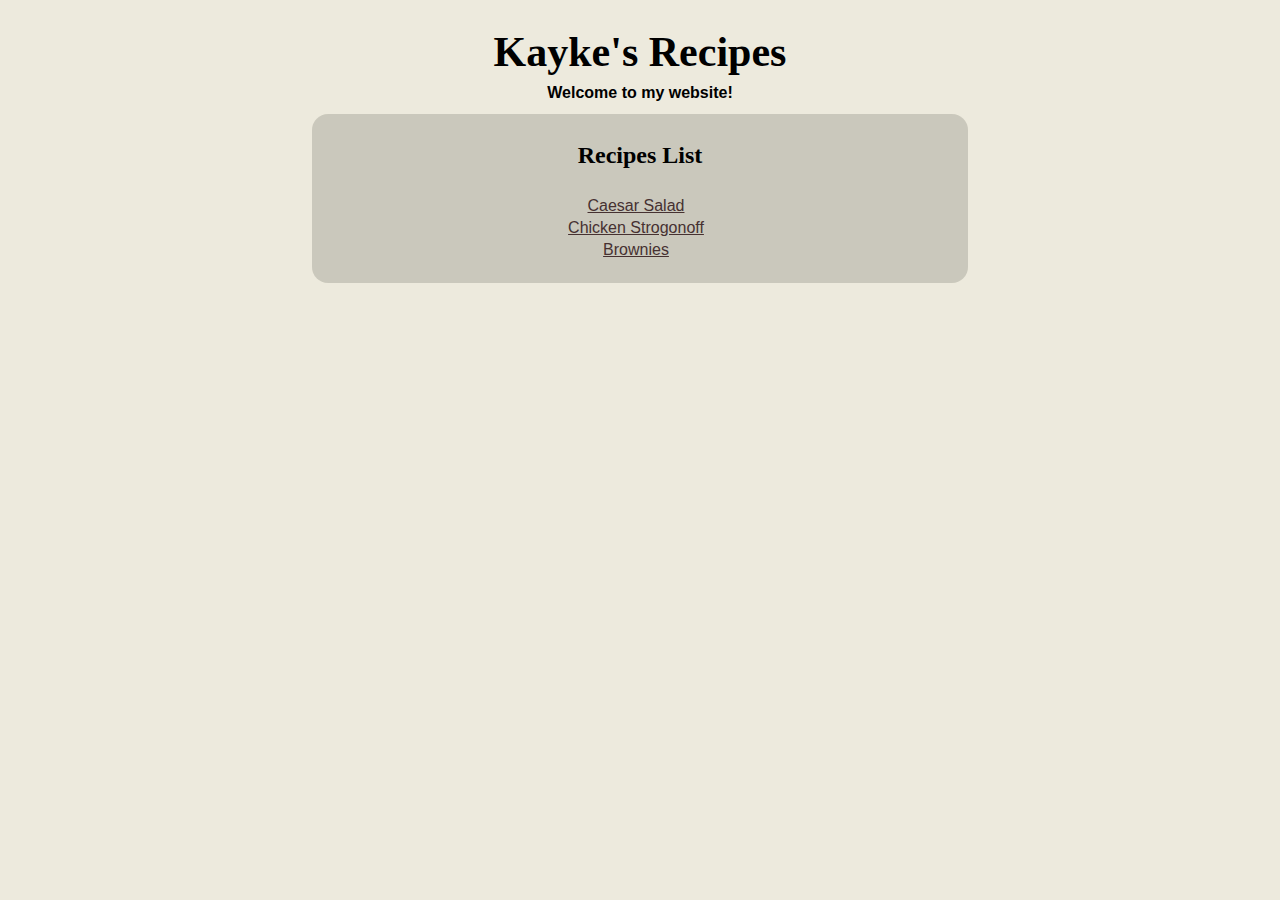
<file: index.html>
<!DOCTYPE html>
<html lang="en">
    <head>
        <meta charset="UTF-8">
        <meta name="viewport" content="width=device-width, initial-scale=1">
        <link rel="stylesheet" href="styles.css">
        <title>Kayke's Recipes</title>
    </head>

    <body>
        <h1 id="mainpagetitle">Kayke's Recipes</h1>
        <p class="para description" id="mainpagedescription">Welcome to my website!</p>
        <div id="mainpagelist">
            <h2>Recipes List</h2>
            <ul class="dotless-list mainpagelist2">
             <li class="mainpagelistcontent"><a href="./recipes/caesar_salad.html">Caesar Salad</a></li>
             <li class="mainpagelistcontent"><a href="./recipes/strogonoff.html">Chicken Strogonoff</a></li>
             <li class="mainpagelistcontent"><a href="./recipes/brownies.html">Brownies</a></li>
            </ul>
        </div>

    </body>
</html>
</file>
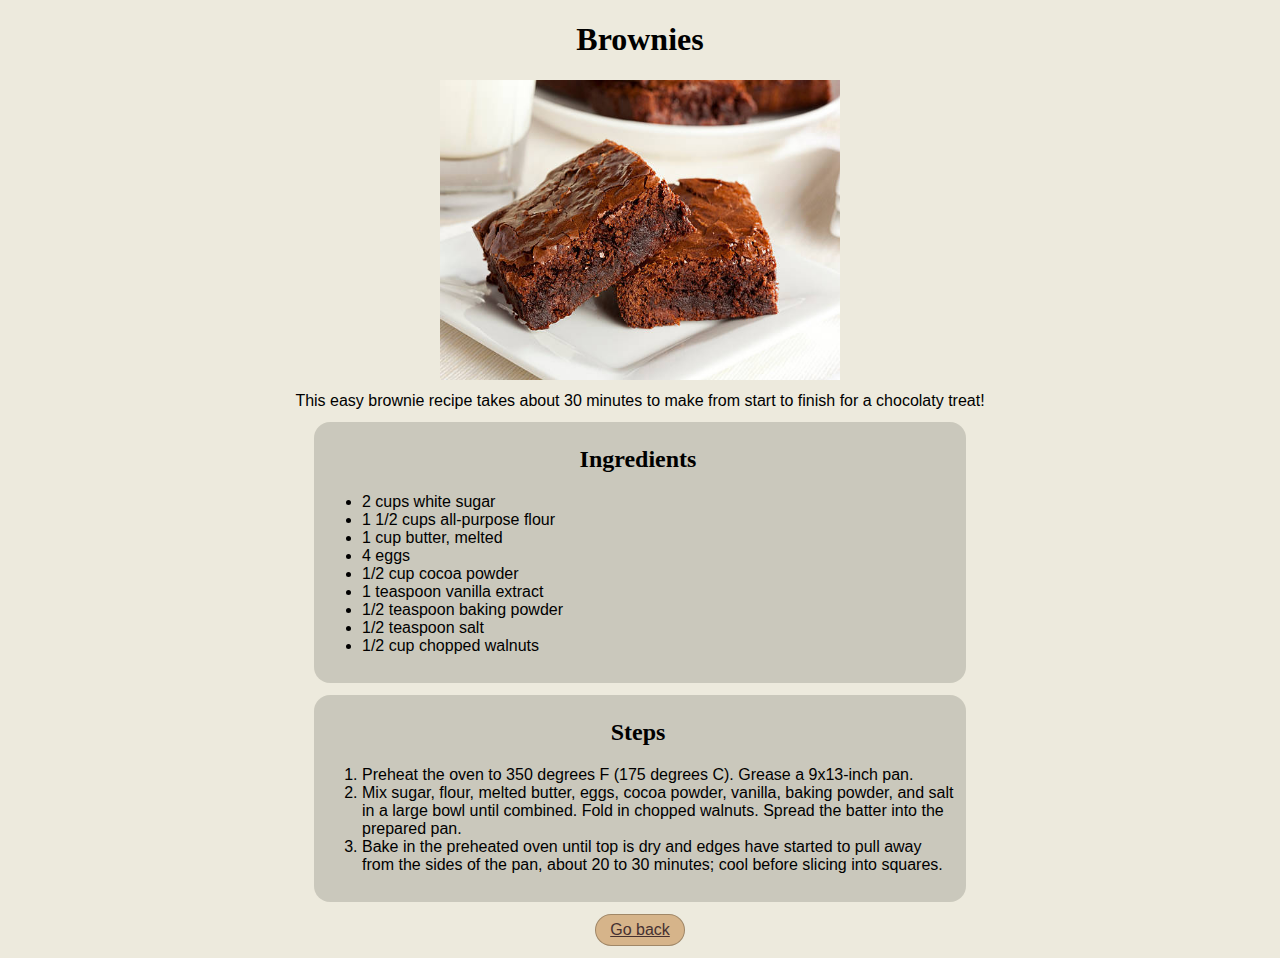
<file: recipes/brownies.html>
<!DOCTYPE html>
<html lang="en">
    <head>
        <meta charset="UTF-8">
        <meta name="viewport" content="width=device-width, initial-scale=1">
        <link rel="stylesheet" href="../styles.css">
        <title>Brownies Recipe</title>
    </head>

    <body>
        <h1>Brownies</h1>
        <img src="../images/brownies.jpg" alt="A picture of two brownies in a plate." class="recipeimage">
        <p class="para description">This easy brownie recipe takes about 30 minutes to make from start to finish for a chocolaty treat!</p>
        <div class="ingredientslist">
        <h2>Ingredients</h2>
        <ul>
            <li>2 cups white sugar</li>
            <li>1 1/2 cups all-purpose flour</li>
            <li>1 cup butter, melted</li>
            <li>4 eggs</li>
            <li>1/2 cup cocoa powder</li>
            <li>1 teaspoon vanilla extract</li>
            <li>1/2 teaspoon baking powder</li>
            <li>1/2 teaspoon salt</li>
            <li>1/2 cup chopped walnuts</li>
         </ul>
        </div>
        <div class="stepslist">
        <h2>Steps</h2>
        <ol>
            <li>Preheat the oven to 350 degrees F (175 degrees C). Grease a 9x13-inch pan.</li>
            <li>Mix sugar, flour, melted butter, eggs, cocoa powder, vanilla, baking powder, and salt in a large bowl until combined. Fold in chopped walnuts. Spread the batter into the prepared pan.</li>
            <li>Bake in the preheated oven until top is dry and edges have started to pull away from the sides of the pan, about 20 to 30 minutes; cool before slicing into squares.</li>
        </ol>
        </div>
        <a href="../index.html" class="goback">Go back</a>
    </body>
</html>
</file>
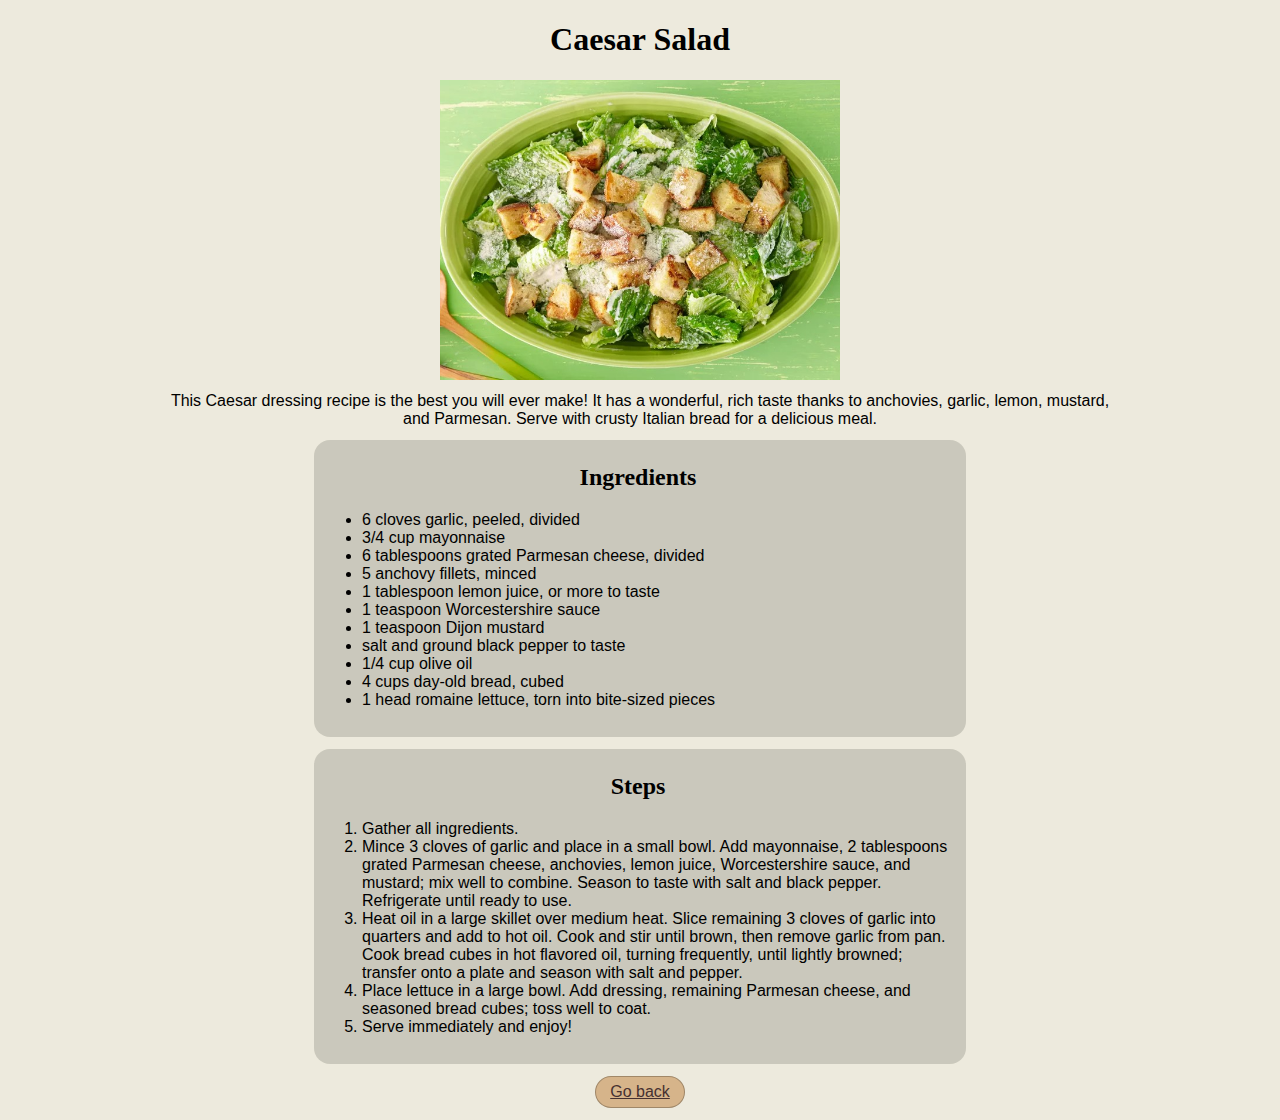
<file: recipes/caesar_salad.html>
<!DOCTYPE html>
<html lang="en">
    <head>
        <meta charset="UTF-8">
        <meta name="viewport" content="width=device-width, initial-scale=1">
        <link rel="stylesheet" href="../styles.css">
        <title>Caesar Salad Recipe</title>
    </head>
    <body>
        <h1 id="recipe-title">Caesar Salad</h1>
        <img src="../images/caesar-salad.jpg" alt="A caesar salad on a green container and green table." class="recipeimage">
        <p class="para description">This Caesar dressing recipe is the best you will ever make! It has a wonderful, rich taste thanks to anchovies, garlic, lemon, mustard, and Parmesan. Serve with crusty Italian bread for a delicious meal.</p>
        <div class="ingredientslist">
        <h2>Ingredients</h2>
        <ul>
            <li>6 cloves garlic, peeled, divided</li>
            <li>3/4 cup mayonnaise</li>
            <li>6 tablespoons grated Parmesan cheese, divided</li>
            <li>5 anchovy fillets, minced</li>
            <li>1 tablespoon lemon juice, or more to taste</li>
            <li>1 teaspoon Worcestershire sauce</li>
            <li>1 teaspoon Dijon mustard</li>
            <li>salt and ground black pepper to taste</li>
            <li>1/4 cup olive oil</li>
            <li>4 cups day-old bread, cubed</li>
            <li>1 head romaine lettuce, torn into bite-sized pieces</li>
        </ul>
        </div>
        <div class="stepslist">
        <h2>Steps</h2>
        <ol>
            <li>Gather all ingredients.</li>
            <li>Mince 3 cloves of garlic and place in a small bowl. Add mayonnaise, 2 tablespoons grated Parmesan cheese, anchovies, lemon juice, Worcestershire sauce, and mustard; mix well to combine. Season to taste with salt and black pepper. Refrigerate until ready to use.</li>
            <li>Heat oil in a large skillet over medium heat. Slice remaining 3 cloves of garlic into quarters and add to hot oil. Cook and stir until brown, then remove garlic from pan. Cook bread cubes in hot flavored oil, turning frequently, until lightly browned; transfer onto a plate and season with salt and pepper.</li>
            <li>Place lettuce in a large bowl. Add dressing, remaining Parmesan cheese, and seasoned bread cubes; toss well to coat.</li>
            <li>Serve immediately and enjoy!</li>
        </ol>
        </div>
        <a href="../index.html" class="goback">Go back</a>
    </body>
</html>
</file>
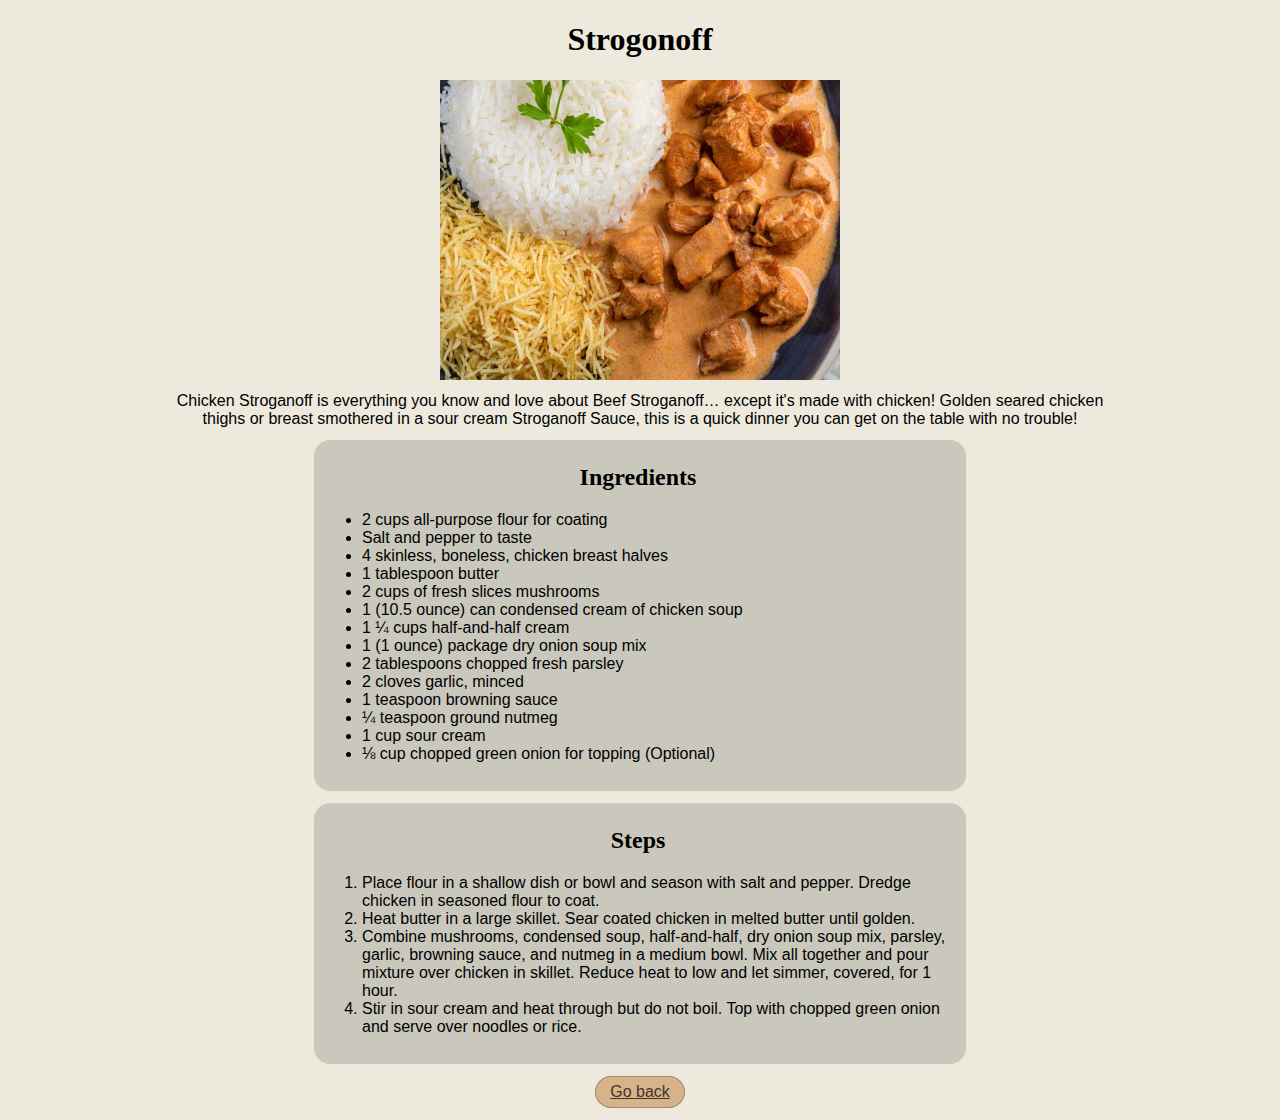
<file: recipes/strogonoff.html>
<!DOCTYPE html>
<html lang="en">
    <head>
        <meta charset="UTF-8">
        <meta name="viewport" content="width=device-width, initial-scale=1">
        <link rel="stylesheet" href="../styles.css">
        <title>Strogonoff Recipe</title>
    </head>
    <body>
        <h1>Strogonoff</h1>
        <img src="../images/strogonoff.jpg" alt="A finished Strogonoff dish, with shoestring potatoes and rice." class="recipeimage">
        <p class="para description">Chicken Stroganoff is everything you know and love about Beef Stroganoff… except it's made with chicken! Golden seared chicken thighs or breast smothered in a sour cream Stroganoff Sauce, this is a quick dinner you can get on the table with no trouble!</p>
        <div class="ingredientslist">
        <h2>Ingredients</h2>
        <ul>
            <li>2 cups all-purpose flour for coating</li>
            <li>Salt and pepper to taste</li>
            <li>4 skinless, boneless, chicken breast halves</li>
            <li>1 tablespoon butter</li>
            <li>2 cups of fresh slices mushrooms</li>
            <li>1 (10.5 ounce) can condensed cream of chicken soup</li>
            <li>1 ¼ cups half-and-half cream</li>
            <li>1 (1 ounce) package dry onion soup mix</li>
            <li>2 tablespoons chopped fresh parsley</li>
            <li>2 cloves garlic, minced</li>
            <li>1 teaspoon browning sauce</li>
            <li>¼ teaspoon ground nutmeg</li>
            <li>1 cup sour cream</li>
            <li>⅛ cup chopped green onion for topping (Optional)</li>
        </ul>
        </div>
        <div class="stepslist">
        <h2>Steps</h2>
        <ol>
            <li>Place flour in a shallow dish or bowl and season with salt and pepper. Dredge chicken in seasoned flour to coat.</li>
            <li>Heat butter in a large skillet. Sear coated chicken in melted butter until golden.</li>
            <li>Combine mushrooms, condensed soup, half-and-half, dry onion soup mix, parsley, garlic, browning sauce, and nutmeg in a medium bowl. Mix all together and pour mixture over chicken in skillet. Reduce heat to low and let simmer, covered, for 1 hour.</li>
            <li>Stir in sour cream and heat through but do not boil. Top with chopped green onion and serve over noodles or rice.</li>
        </ol>
        </div>
        <a href="../index.html" class="goback">Go back</a>
    </body>
</html>
</file>
<file: styles.css>
body {
    font-family: Arial, Helvetica, sans-serif;
    text-align: center;
    background-color: rgb(237, 234, 221);
}

h1,
h2 {
    font-family: Garamond, 'Times New Roman', Georgia;
}

#mainpagetitle,
#mainpagelist {
    text-align: center;
}

div#mainpagelist {
    background-color: rgba(189, 187, 175, 0.72);
    width: 50%;
    margin: 0 auto;
    text-align: center;
    padding: 8px 12px;

}

.mainpagelist2,
.mainpagelistcontent {
    text-align: center;
    padding: 4px 12px 0px 8px;
    list-style-type: none;
}

div#mainpagelist,
.stepslist,
.ingredientslist {
    background-color: rgba(189, 187, 175, 0.72);
    border: solid 0px;
    border-radius: 16px;
}

.stepslist,
.ingredientslist {
    width: 50%;
    margin: 12px auto;
    padding: 4px 12px 12px 8px;
}

#mainpagetitle {
    font-size: 42px;
}

.para.description {
    text-align: center;
    width: 75%;
    margin: 12px auto;
}

img.recipeimage {
    width: 400px;
    height: 300px;
    display: block;
    margin: auto;
}

#mainpagedescription {
    margin-top: -20px;
    font-weight: 700;
    background-color: rgba(0, 0, 0, 0);
}

ul,
ol,
li {
    text-align: left;
}

a {
    color: rgb(70, 49, 49);
}

.goback {
    color: rgb(70, 49, 49);
    background-color: hsl(33, 48%, 69%);
    padding: 6px 12px;
    border: solid 1px;
    border-radius: 16px;
    border-color: hsla(0, 0%, 0%, 0.25);
    margin: 12px auto;
    width: 64px;
    display: block
}
</file>
